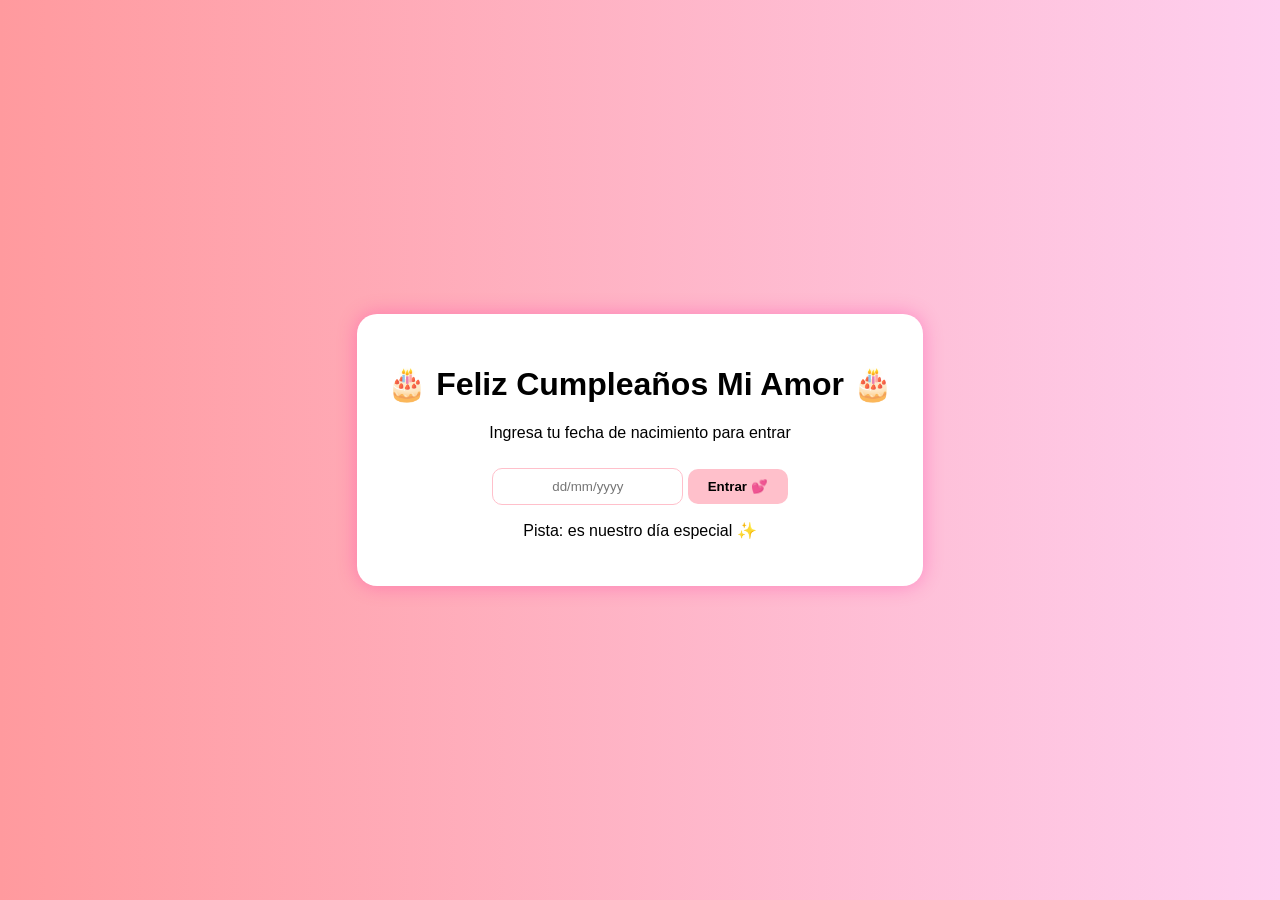
<file: index.html>
<!DOCTYPE html>
<html lang="es">
<head>
    <meta charset="UTF-8">
    <meta name="viewport" content="width=device-width, initial-scale=1.0">
    <title>Para Fátima 💖</title>
    <link rel="stylesheet" href="styles.css">
    <script defer src="login.js"></script>
</head>
<body class="login-body">
    <div class="login-container">
        <h1>🎂 Feliz Cumpleaños Mi Amor 🎂</h1>
        <p>Ingresa tu fecha de nacimiento para entrar</p>
        <input type="text" id="dob" placeholder="dd/mm/yyyy">
        <button onclick="checkDate()">Entrar 💕</button>
        <p class="hint">Pista: es nuestro día especial ✨</p>
    </div>
</body>
</html>
</file>
<file: styles.css>
body {
    margin: 0;
    font-family: 'Poppins', sans-serif;
}

.login-body {
    background: linear-gradient(to right, #ff9a9e, #fecfef);
    display: flex;
    justify-content: center;
    align-items: center;
    height: 100vh;
}

.login-container {
    background: white;
    padding: 30px;
    border-radius: 20px;
    text-align: center;
    box-shadow: 0px 0px 20px rgba(255, 0, 150, 0.3);
}

.login-container input {
    padding: 10px;
    border: 1px solid pink;
    border-radius: 10px;
    margin-top: 10px;
    text-align: center;
}

.login-container button {
    background: pink;
    border: none;
    padding: 10px 20px;
    border-radius: 10px;
    margin-top: 10px;
    cursor: pointer;
    font-weight: bold;
}

.main-body {
    background: #ffdde1;
    overflow: hidden;
    text-align: center;
    color: #d6336c;
}

.content {
    position: relative;
    z-index: 2;
    padding: 20px;
}

.gallery {
    display: flex;
    flex-wrap: wrap;
    justify-content: center;
    gap: 10px;
}

.gallery img {
    width: 200px;
    height: auto;
    border-radius: 15px;
    box-shadow: 0px 4px 10px rgba(255, 0, 150, 0.4);
}

canvas {
    position: fixed;
    top: 0;
    left: 0;
    z-index: 1;
}
</file>
